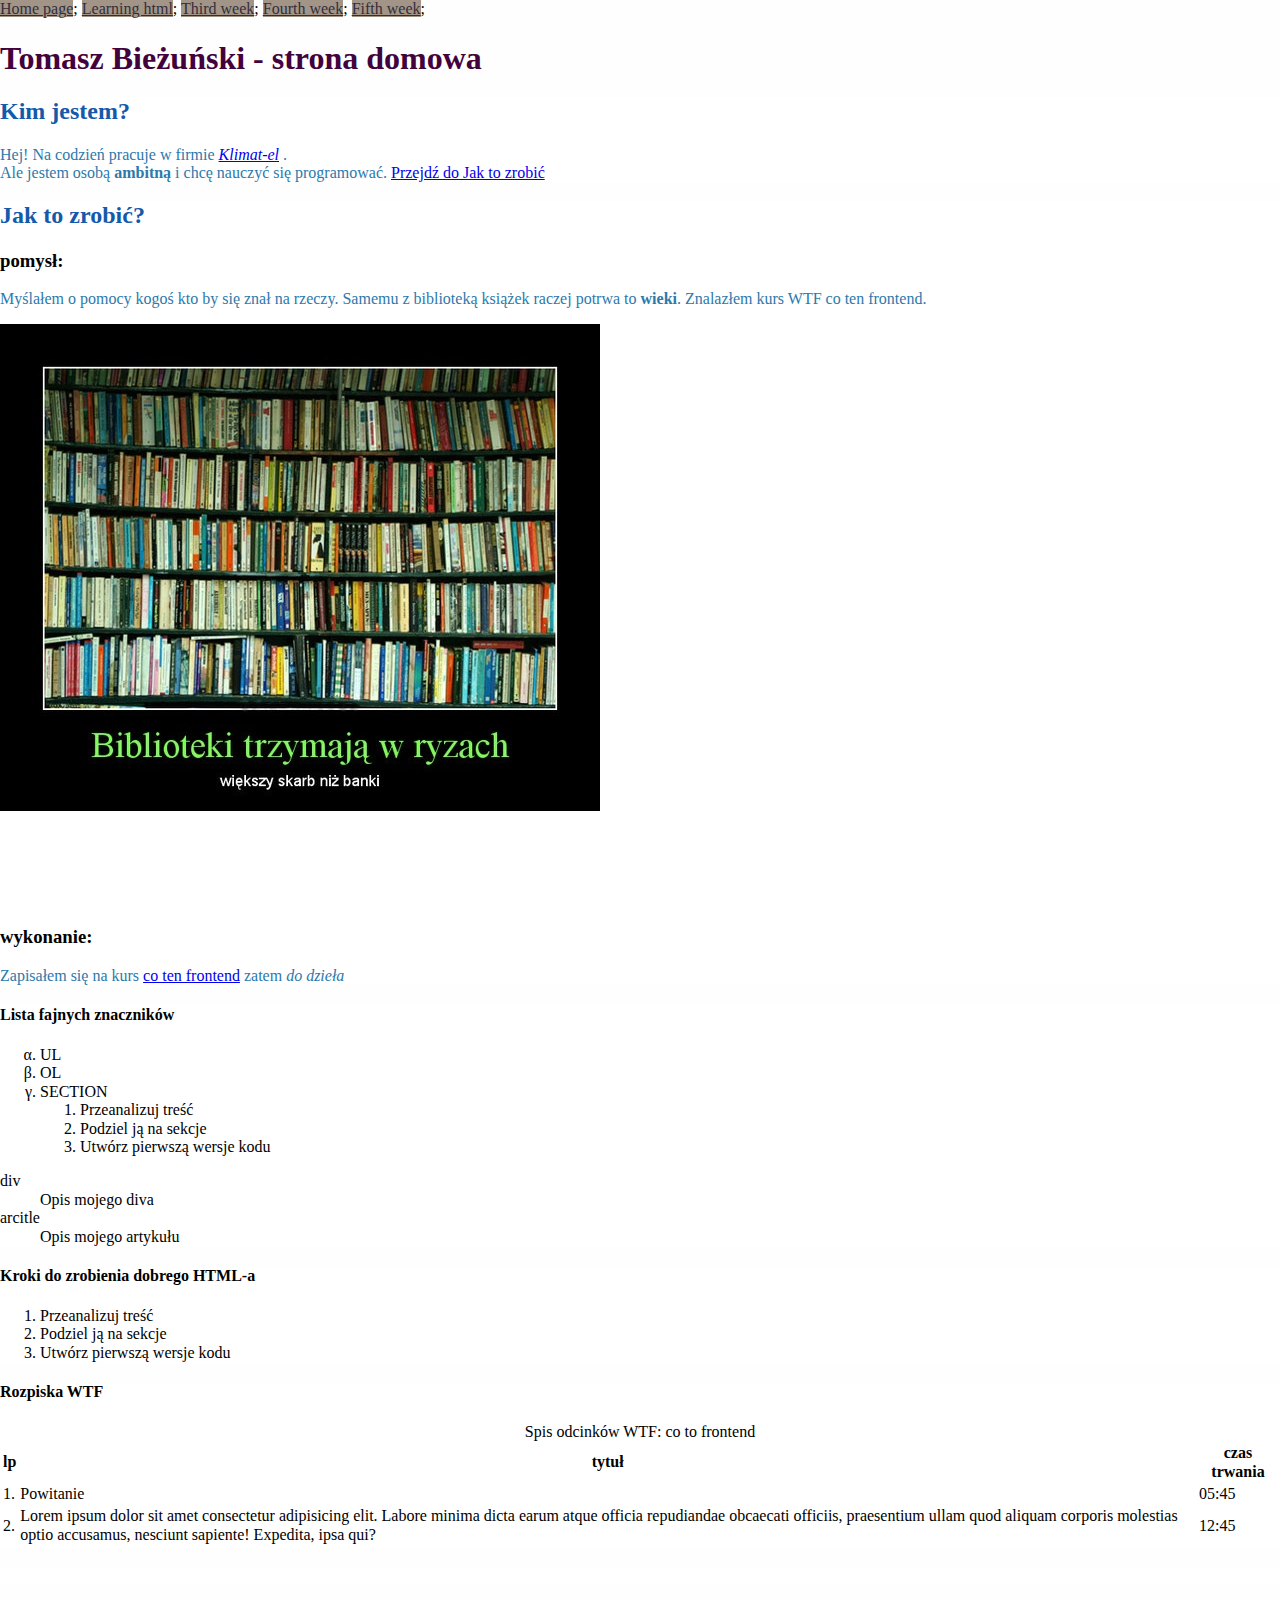
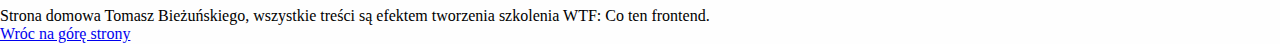
<file: index.html>
<!DOCTYPE html>
<html lang="pl">

<head>
    <meta charset="UTF-8">
    <meta name="viewport" content="width=device-width, initial-scale=1.0">
    <title>Document</title>
    <link href="normalize.css" rel="stylesheet" type="text/css">
    <link href="style.css" rel="stylesheet" type="text/css">
</head>

<body>

    <header>
        <nav>
            <a class="header-style" href="index.html">Home page</a>;
            <a class="header-style" href="nauka-html.html">Learning html</a>;
            <a class="header-style" href="week03.html">Third week</a>;
            <a class="header-style" href="week04.html">Fourth week</a>;
            <a class="header-style" href="week05.html">Fifth week</a>;
        </nav>
    </header>

    <main>

        <header id="top">
            <h1 class="nauka">Tomasz Bieżuński - strona domowa</h1>
        </header>

        <section>
            <h2>Kim jestem?</h2>

            <p>Hej! Na codzień pracuje w firmie <i><a href=http://klimat-el.pl>Klimat-el</a> </i>.
                <br/>Ale jestem osobą<b> ambitną </b> i chcę nauczyć się programować.
                <a href="#Jak_to_zrobić">Przejdź do Jak to zrobić</a>

            </p>
        </section>

        <section id="Jak_to_zrobić">
            <h2>Jak to zrobić?</h2>
            <article>
                <h3>pomysł:</h3>
                <p>Myślałem o pomocy kogoś kto by się znał na rzeczy. Samemu z biblioteką książek raczej potrwa to <strong>wieki</strong>. Znalazłem kurs WTF co ten frontend. </p>
                <img src="bibioteka.jpg" alt="What?" />

                <br/>
                <br/>
                <br/>
                <br/>
                <br/>
                <br/>
                <h3>wykonanie:</h3>
                <p>
                    Zapisałem się na kurs <a href=https://cotenfrontend.pl>co ten frontend</a> zatem
                    <em>do dzieła</em>
                </p>
            </article>
        </section>

        <section>
            <h4>Lista fajnych znaczników</h4>
            <ul class="list">
                <li class="list__item">UL</li>
                <li class="list__item">OL</li>
                <li class="list__item">SECTION
                    <ol>
                        <li>Przeanalizuj treść</li>
                        <li>Podziel ją na sekcje</li>
                        <li>Utwórz pierwszą wersje kodu</li>
                    </ol>
                </li>
            </ul>
            <dl>
                <dt>div</dt>
                <dd>Opis mojego diva</dd>

                <dt>arcitle</dt>
                <dd>Opis mojego artykułu</dd>
            </dl>
        </section>

        <section>
            <h4>Kroki do zrobienia dobrego HTML-a</h4>
            <ol>
                <li>Przeanalizuj treść</li>
                <li>Podziel ją na sekcje</li>
                <li>Utwórz pierwszą wersje kodu</li>
            </ol>
        </section>

        <section>
            <h4>Rozpiska WTF</h4>
            <table class="table">
                <caption>Spis odcinków WTF: co to frontend

                </caption>
                <thead>
                    <tr>
                        <th>lp</th>
                        <th>tytuł</th>
                        <th>czas trwania</th>
                    </tr>
                </thead>
                <tbody>
                    <tr>
                        <td>1.</td>
                        <td>Powitanie</td>
                        <td>05:45</td>
                    </tr>
                    <tr>
                        <td>2.</td>
                        <td>Lorem ipsum dolor sit amet consectetur adipisicing elit. Labore minima dicta earum atque officia repudiandae obcaecati officiis, praesentium ullam quod aliquam corporis molestias optio accusamus, nesciunt sapiente! Expedita, ipsa
                            qui?
                        </td>
                        <td>12:45</td>
                    </tr>
                </tbody>
            </table>
        </section>

        <section>
            <h5>
                tajny tekst
            </h5>
        </section>


    </main>

    <footer>
        Strona domowa Tomasz Bieżuńskiego, wszystkie treści są efektem tworzenia szkolenia WTF: Co ten frontend.

        <br>
        <a href="#top">Wróc na górę strony</a>
        </br>

    </footer>

    <script src="main.js"></script>
</body>

</html>
</file>
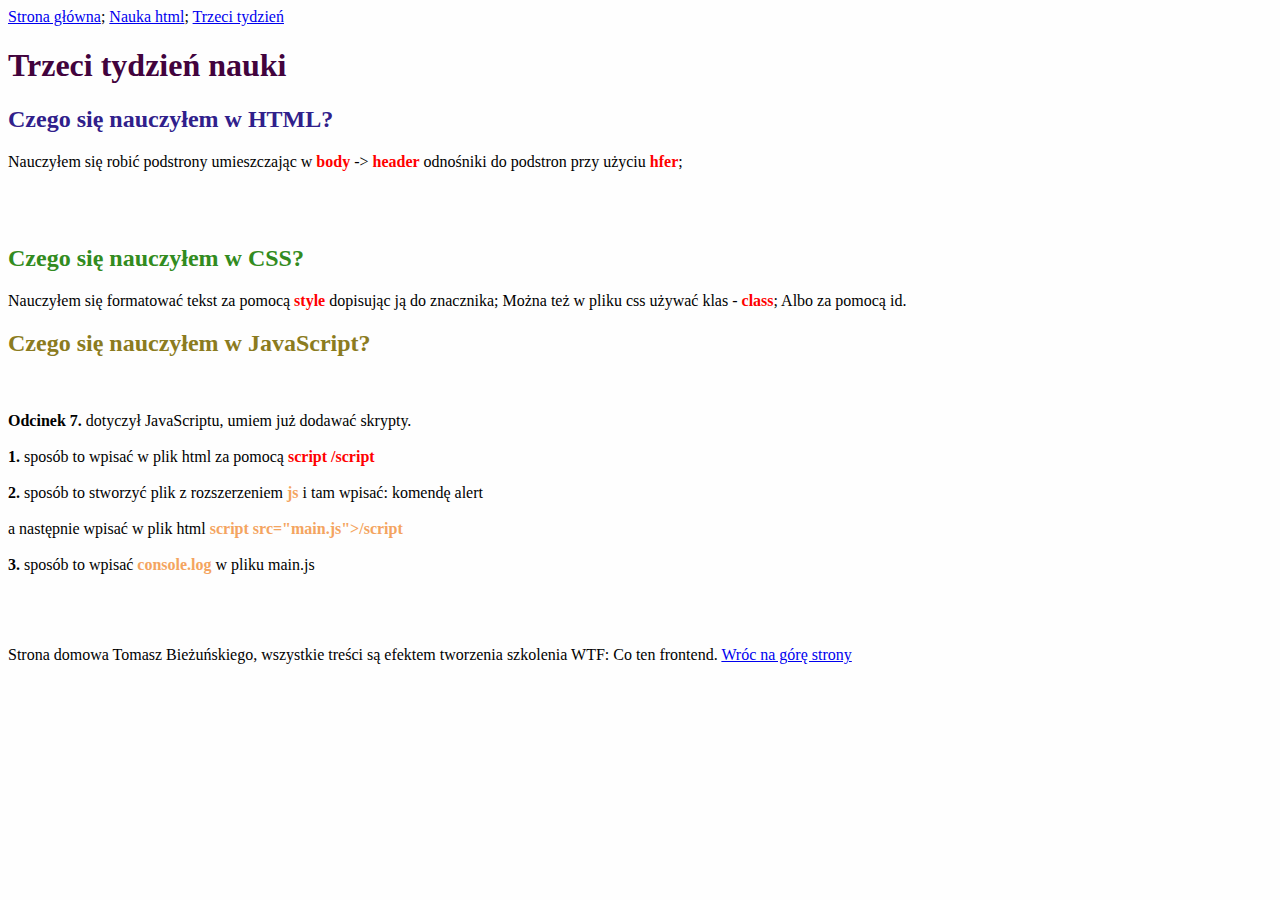
<file: 03week.html>
<!DOCTYPE html>
<html lang="en">

<head>
    <meta charset="UTF-8">
    <meta name="viewport" content="width=device-width, initial-scale=1.0">
    <title>03 week</title>
    <link href="style.css" rel="stylesheet" type="text/css">
</head>

<body>

    <header>
        <nav>
            <a href="index.html">Strona główna</a>;
            <a href="nauka-html.html">Nauka html</a>;
            <a href="03week.html">Trzeci tydzień</a>
        </nav>
    </header>

    <main>
        <header id="top">
            <h1>
                Trzeci tydzień nauki
            </h1>
            <h2 class="naukaHtml">Czego się nauczyłem w HTML?</h2>
            <article>
                Nauczyłem się robić podstrony umieszczając w <b style="color: red">body</b> -> <b style="color: red">header</b> odnośniki do podstron przy użyciu <b style="color: red">hfer</b>;
                </br>

            </article>
            </br>
            </br>
            </br>
            <h2 class="naukaCss">Czego się nauczyłem w CSS?</h2>
            <article>
                Nauczyłem się formatować tekst za pomocą <b style="color: red">style</b> dopisując ją do znacznika; Można też w pliku css używać klas - <b style="color: red">class</b>; Albo za pomocą id.

            </article>
            <h2 class="naukaJs">Czego się nauczyłem w JavaScript?</h2>
            <article>
                <br>
                <br> <b>Odcinek 7.</b> dotyczył JavaScriptu, umiem już dodawać skrypty.</br>
                <br> <b>1.</b> sposób to wpisać w plik html za pomocą <b style="color: red">script /script</b></br>
                <br> <b>2.</b> sposób to stworzyć plik z rozszerzeniem <b style="color:sandybrown"> js</b> i tam wpisać: komendę alert</br>
                <br> a następnie wpisać w plik html <b style="color: sandybrown">script src="main.js">/script</b></br>
                <br> <b>3.</b> sposób to wpisać <b style="color: sandybrown">console.log</b> w pliku main.js</br>
            </article>
            </br>
            </br>
            </br>
            </br>

        </header>
    </main>

</body>
<footer>
    Strona domowa Tomasz Bieżuńskiego, wszystkie treści są efektem tworzenia szkolenia WTF: Co ten frontend.
    <a href="#top">Wróc na górę strony</a>
</footer>
<script src="main.js"></script>


</html>
</file>
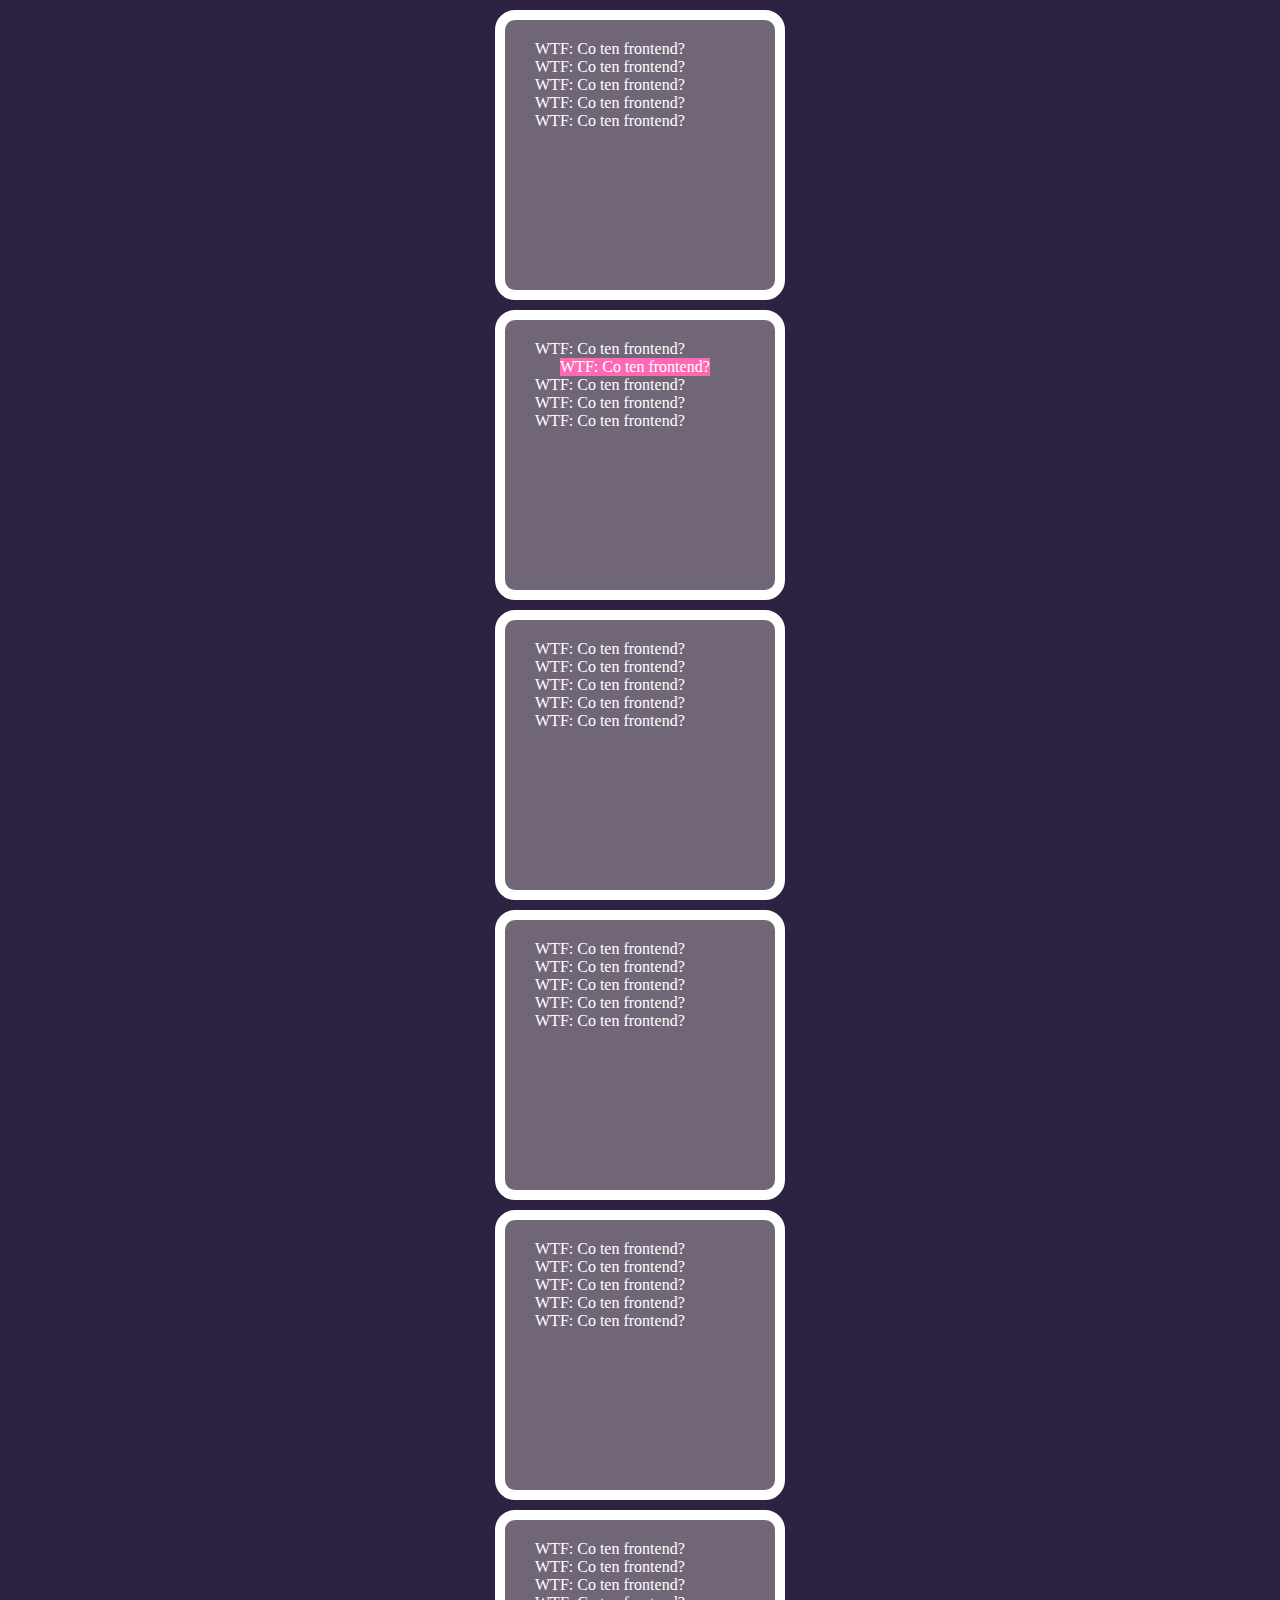
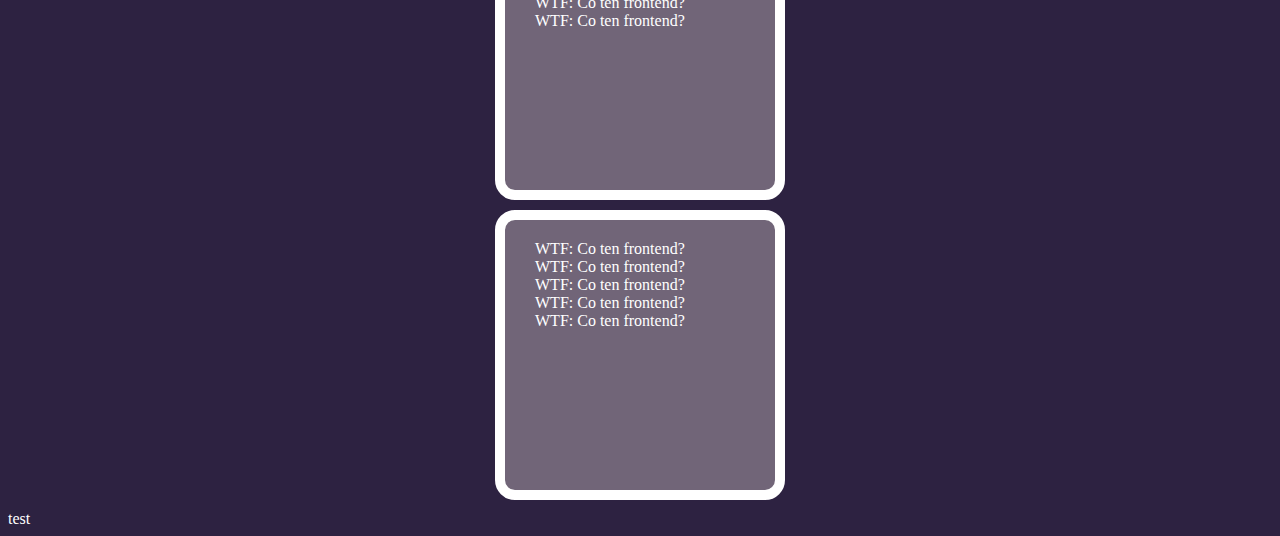
<file: box.html>
<!DOCTYPE html>
<html lang="en">

<head>
    <meta charset="UTF-8">
    <meta http-equiv="X-UA-Compatible" content="IE=edge">
    <meta name="viewport" content="width=device-width, initial-scale=1.0">
    <title>Document</title>
    <link href="box.css" rel="stylesheet" type="text/css">
</head>

<body>
    <div class="box">
        WTF: Co ten frontend? </br>
        WTF: Co ten frontend? </br>
        WTF: Co ten frontend? </br>
        WTF: Co ten frontend? </br>
        WTF: Co ten frontend? </br>
    </div>
    <div class="box">
        WTF: Co ten frontend? </br>
        <div class="centered">WTF: Co ten frontend? </div>
        WTF: Co ten frontend? </br>
        WTF: Co ten frontend? </br>
        WTF: Co ten frontend? </br>
    </div>
    <div class="box">
        WTF: Co ten frontend? </br>
        WTF: Co ten frontend? </br>
        WTF: Co ten frontend? </br>
        WTF: Co ten frontend? </br>
        WTF: Co ten frontend? </br>
    </div>
    <div class="box">
        WTF: Co ten frontend? </br>
        WTF: Co ten frontend? </br>
        WTF: Co ten frontend? </br>
        WTF: Co ten frontend? </br>
        WTF: Co ten frontend? </br>
    </div>
    <div class="box">
        WTF: Co ten frontend? </br>
        WTF: Co ten frontend? </br>
        WTF: Co ten frontend? </br>
        WTF: Co ten frontend? </br>
        WTF: Co ten frontend? </br>
    </div>
    <div class="box">
        WTF: Co ten frontend? </br>
        WTF: Co ten frontend? </br>
        WTF: Co ten frontend? </br>
        WTF: Co ten frontend? </br>
        WTF: Co ten frontend? </br>
    </div>
    <div class="box">
        WTF: Co ten frontend? </br>
        WTF: Co ten frontend? </br>
        WTF: Co ten frontend? </br>
        WTF: Co ten frontend? </br>
        WTF: Co ten frontend? </br>
    </div>


    <div>test</div>
</body>

</html>
</file>
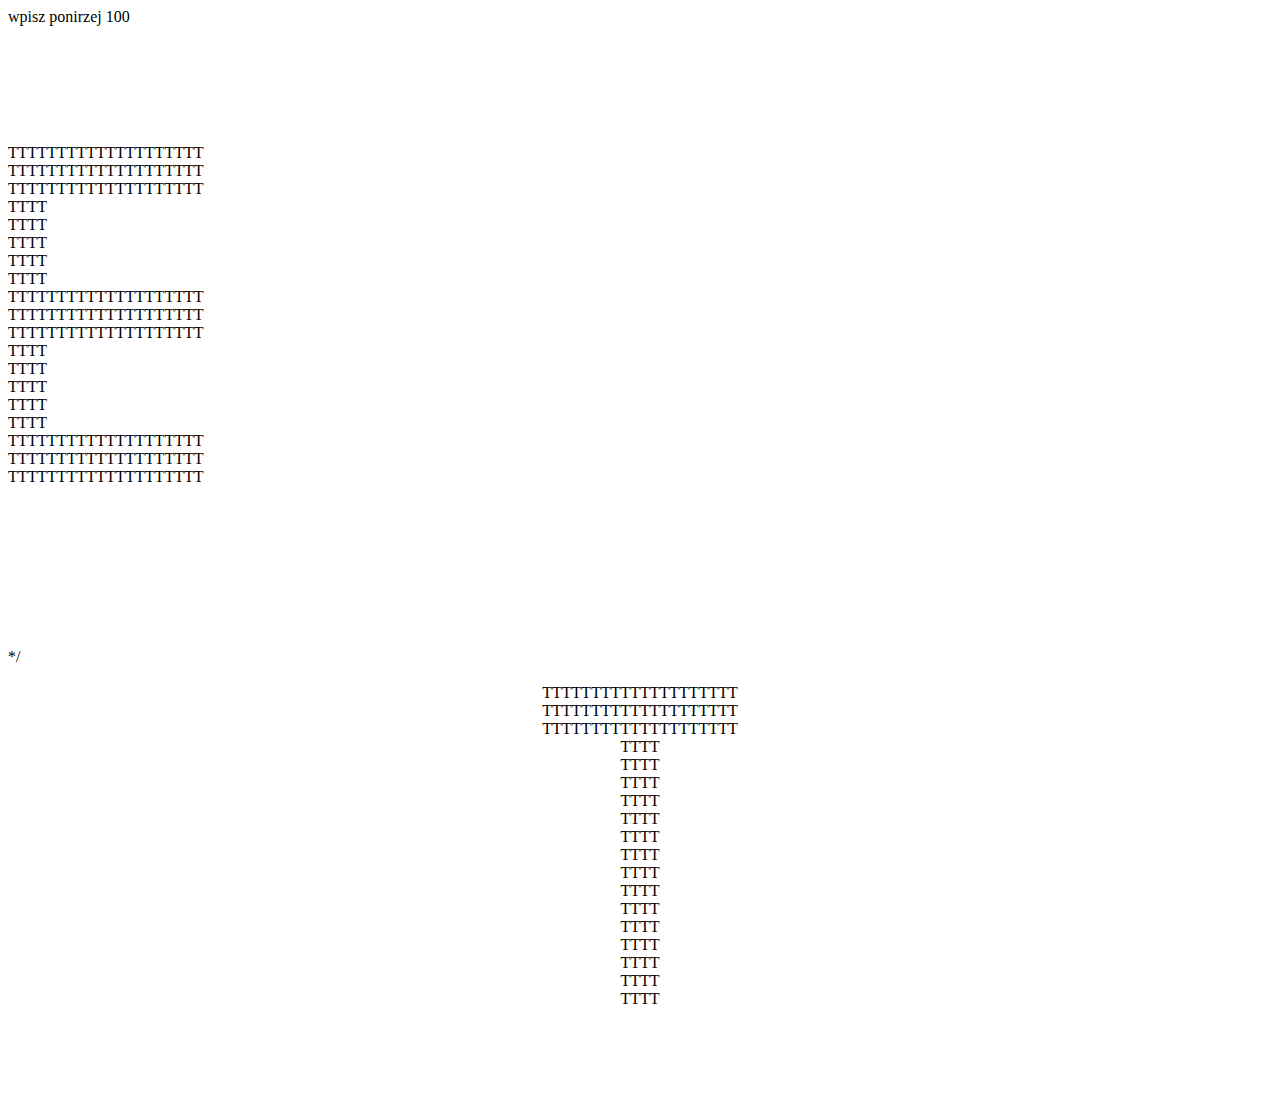
<file: gj.html>
<html>

<body>
    <table height="100" width="500" border="0" cellspacing="0">
        <tr>
            <script>
                var a = parseInt(prompt("podaj ile procent", "0"))
                if (a <= 100) {
                    for (var i = 0; i < a; i++) {
                        if (i <= 69) {
                            document.write("<td bgcolor=#009FB7></td>")
                        } else if (i > 69 && i <= 84) {
                            document.write("<td bgcolor=#FED766></td>")
                        } else if (i > 84 && i <= 94) {
                            document.write("<td bgcolor=#B0AE49></td>")
                        } else {
                            document.write("<td bgcolor=#FE4A49></td>")
                        }
                    }
                } else {
                    document.write("wpisz ponirzej 100")
                }
            </script>
        </tr>
    </table>

    <script>
        for (var x = 0; x < 3; x++) {
            document.write("<br>")
            for (var z = 0; z < 20; z++) {
                document.write("T")
            }
        }
        for (var x = 0; x < 5; x++) {
            document.write("<br>")
            for (var z = 0; z < 4; z++) {
                document.write("T")
            }
        }
        for (var x = 0; x < 3; x++) {
            document.write("<br>")
            for (var z = 0; z < 20; z++) {
                document.write("T")
            }
        }
        for (var x = 0; x < 5; x++) {
            document.write("<br>")
            for (var z = 0; z < 4; z++) {
                document.write("T")
            }
        }
        for (var x = 0; x < 3; x++) {
            document.write("<br>")
            for (var z = 0; z < 20; z++) {
                document.write("T")
            }
        }
    </script>
    <br><br><br><br><br><br>

</body>

</html>
<script>
    /*for (var i=17;i<20;i++){
                document.write("<br>")
                	for(var j=0;j<i;j++){
                	document.write("*")
                	}
                	}
                for (var a=19;a>0;a--){
                document.write("<br>")
                	for(var b=0;b<a;b++){
                	document.write("*")
                	}
                	}
</script>
<br><br><br><br></center>*/
<center>
    <script>
        for (var x = 0; x < 3; x++) {
            document.write("<br>")
            for (var z = 0; z < 20; z++) {
                document.write("T")
            }
        }
        for (var x = 0; x < 15; x++) {
            document.write("<br>")
            for (var z = 0; z < 4; z++) {
                document.write("T")
            }
        }
    </script>
    <br><br><br><br><br><br>
</center>
</script>
</file>
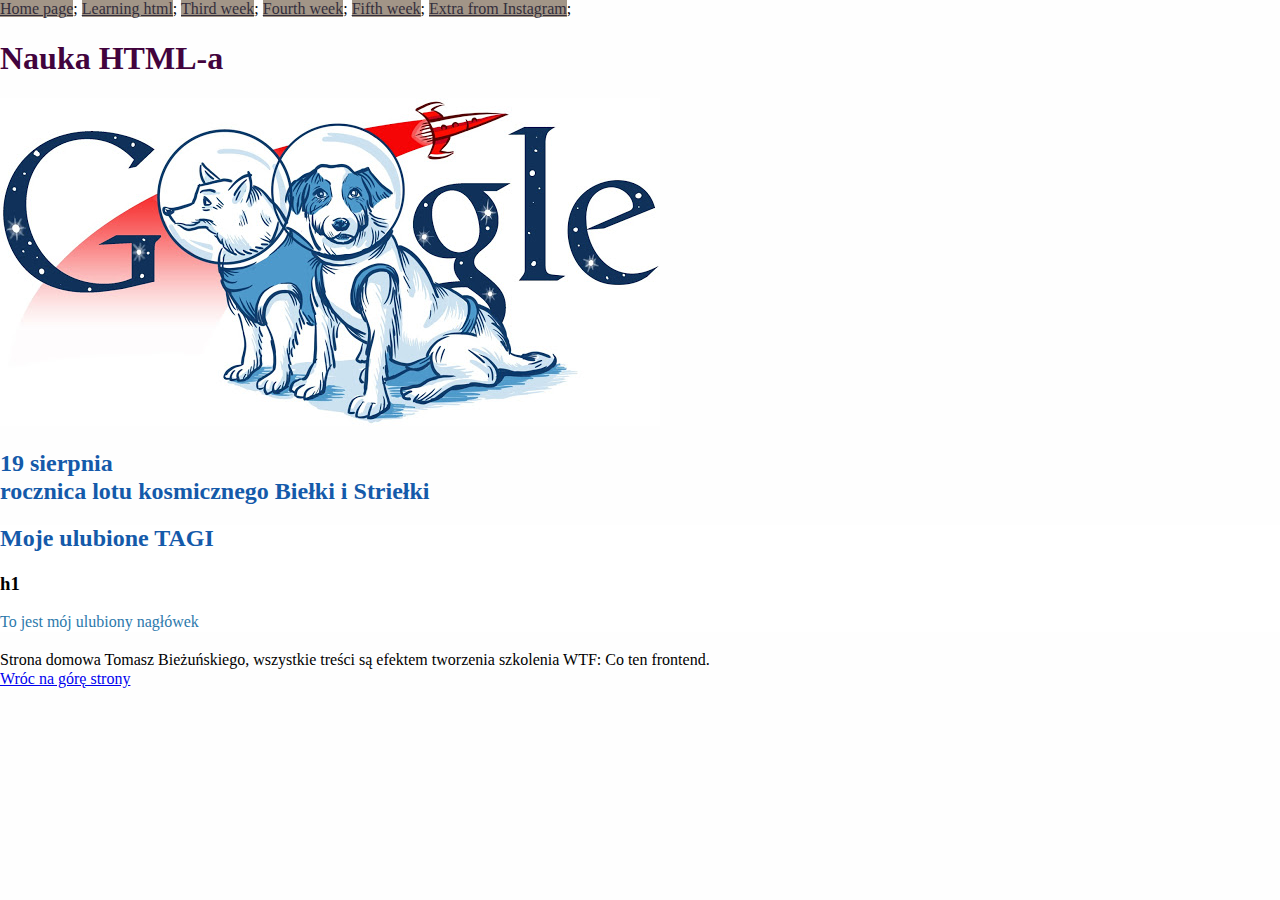
<file: nauka-html.html>
<!DOCTYPE html>
<html lang="pl">

<head>
    <meta charset="UTF-8">
    <meta name="viewport" content="width=device-width, initial-scale=1.0">
    <title>Document</title>
    <link href="normalize.css" rel="stylesheet" type="text/css">
    <link href="style.css" rel="stylesheet" type="text/css">
</head>

<body>

    <header>
        <nav>
            <a class="header-style" href="index.html">Home page</a>;
            <a class="header-style" href="nauka-html.html">Learning html</a>;
            <a class="header-style" href="week03.html">Third week</a>;
            <a class="header-style" href="week04.html">Fourth week</a>;
            <a class="header-style" href="week05.html">Fifth week</a>;
            <a class="header-style" href="extra.html">Extra from Instagram</a>;
        </nav>
    </header>

    <main>

        <header id="top">
            <h1>Nauka HTML-a</h1>

            <img src="BiełkaStriełka.jpg" alt="Lot w kosmos" />

            <h2>
                <article>

                    19 sierpnia <br>
                    <script src="BielkaStrielka.js"></script>
                    rocznica lotu kosmicznego Biełki i Striełki
                </article>

            </h2>
        </header>

        <section>
            <h2>Moje ulubione TAGI</h2>

            <article>
                <h3>h1</h3>
                <p>To jest mój ulubiony nagłówek</p>


            </article>
            <h2>


    </main>

    <footer>
        Strona domowa Tomasz Bieżuńskiego, wszystkie treści są efektem tworzenia szkolenia WTF: Co ten frontend.

        <br>
        <a href="#top">Wróc na górę strony</a>
        </br>

    </footer>

    <script>
        alert('Siema !');
    </script>
</body>

</html>
</file>
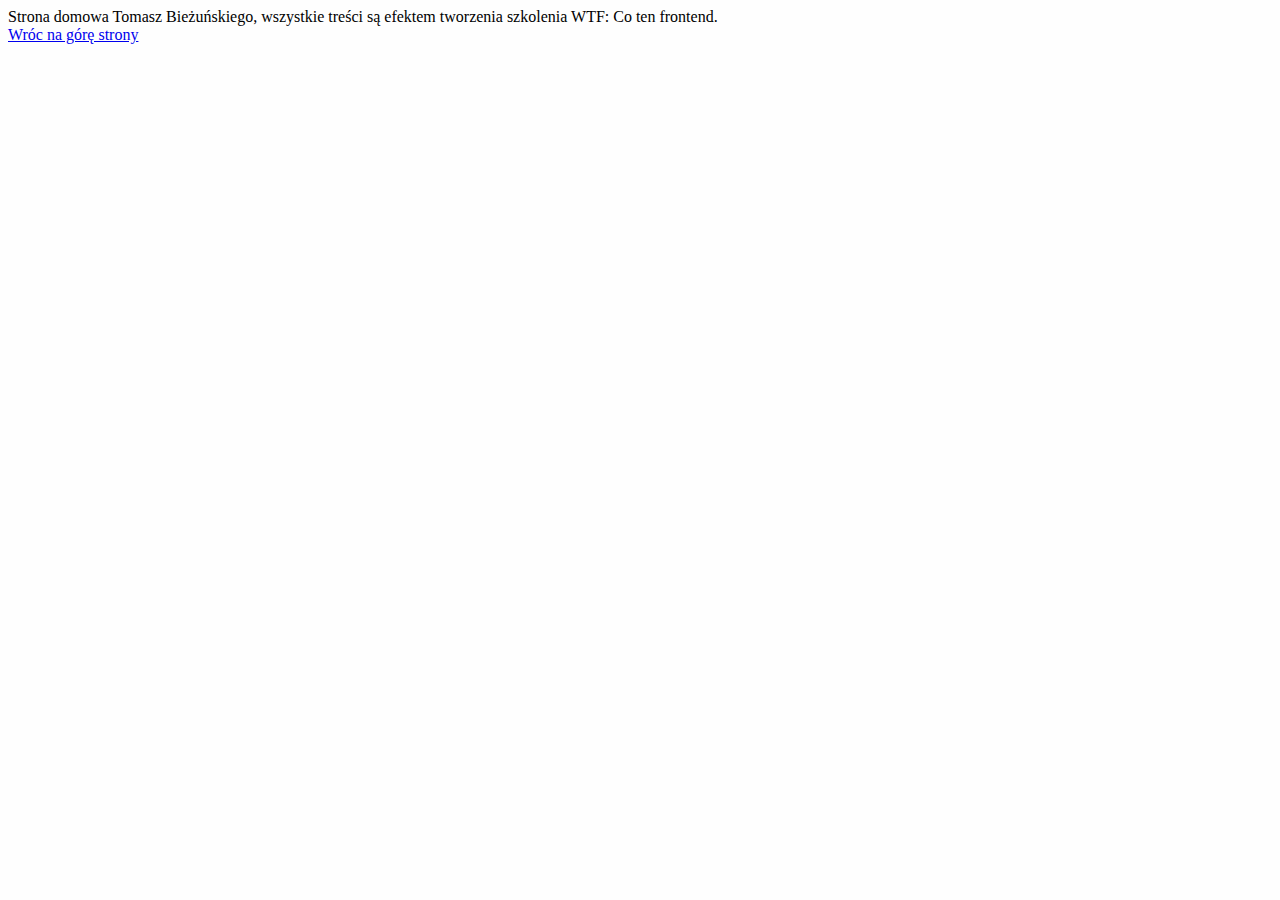
<file: rekrutacja.html>
<!DOCTYPE html>
<html lang="en">

<head>
    <meta charset="UTF-8">
    <meta name="viewport" content="width=device-width, initial-scale=1.0">
    <title>rekrutacja</title>
    <link href="style.css" rel="stylesheet" type="text/css">
</head>
<script src="rekrutacja.js"></script>


<body>
    <script>
        function Person(first, last, job, skills) {
            /* this.name = {first,last};*/
            this.lookingForJob = job;
            this.hasSkills = skills;

        }
        const you = new Person("Tomasz", "Biezunski", true, true);
        const bestCompany = 'rekrutacja@grupavist.pl';

        console.log(you);

        function applyToUs() {
            window.open(`mailto:${bestCompany}`
            }
            if (you.lookingForJob && you.hasSkills) {
                applyToUs;
            }
    </script>

</body>
<footer>
    Strona domowa Tomasz Bieżuńskiego, wszystkie treści są efektem tworzenia szkolenia WTF: Co ten frontend.

    <br>
    <a href="#top">Wróc na górę strony</a>
    </br>

</footer>



</html>
</file>
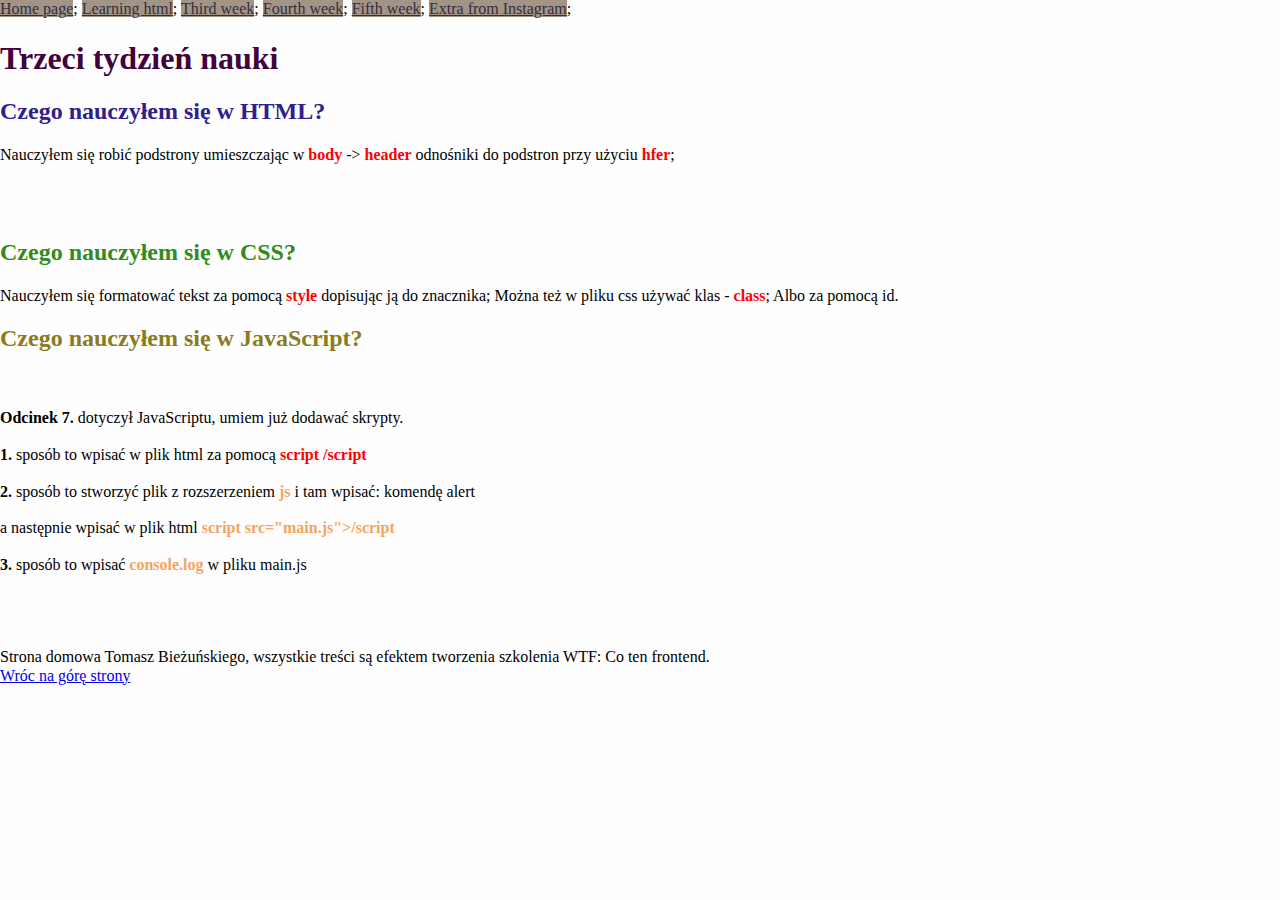
<file: week03.html>
<!DOCTYPE html>
<html lang="en">

<head>
    <meta charset="UTF-8">
    <meta name="viewport" content="width=device-width, initial-scale=1.0">
    <title>week 03</title>
    <link href="normalize.css" rel="stylesheet" type="text/css">
    <link href="style.css" rel="stylesheet" type="text/css">
</head>

<body>

    <header>
        <nav>
            <a class="header-style" href="index.html">Home page</a>;
            <a class="header-style" href="nauka-html.html">Learning html</a>;
            <a class="header-style" href="week03.html">Third week</a>;
            <a class="header-style" href="week04.html">Fourth week</a>;
            <a class="header-style" href="week05.html">Fifth week</a>;
            <a class="header-style" href="extra.html">Extra from Instagram</a>;

        </nav>
    </header>

    <main>
        <header id="top">
            <h1>
                Trzeci tydzień nauki
            </h1>
            <h2 class="naukaHtml">Czego nauczyłem się w HTML?</h2>
            <article>
                Nauczyłem się robić podstrony umieszczając w <b style="color: red">body</b> -> <b style="color: red">header</b> odnośniki do podstron przy użyciu <b style="color: red">hfer</b>;
                </br>

            </article>
            </br>
            </br>
            </br>
            <h2 class="naukaCss">Czego nauczyłem się w CSS?</h2>
            <article>
                Nauczyłem się formatować tekst za pomocą <b style="color: red">style</b> dopisując ją do znacznika; Można też w pliku css używać klas - <b style="color: red">class</b>; Albo za pomocą id.

            </article>
            <h2 class="naukaJs">Czego nauczyłem się w JavaScript?</h2>
            <article>
                <br>
                <br> <b>Odcinek 7.</b> dotyczył JavaScriptu, umiem już dodawać skrypty.</br>
                <br> <b>1.</b> sposób to wpisać w plik html za pomocą <b style="color: red">script /script</b></br>
                <br> <b>2.</b> sposób to stworzyć plik z rozszerzeniem <b style="color:sandybrown"> js</b> i tam wpisać: komendę alert</br>
                <br> a następnie wpisać w plik html <b style="color: sandybrown">script src="main.js">/script</b></br>
                <br> <b>3.</b> sposób to wpisać <b style="color: sandybrown">console.log</b> w pliku main.js</br>
            </article>
            </br>
            </br>
            </br>
            </br>

        </header>
    </main>

</body>
<footer>
    Strona domowa Tomasz Bieżuńskiego, wszystkie treści są efektem tworzenia szkolenia WTF: Co ten frontend.

    <br>
    <a href="#top">Wróc na górę strony</a>
    </br>

</footer>
<script src="main.js"></script>


</html>
</file>
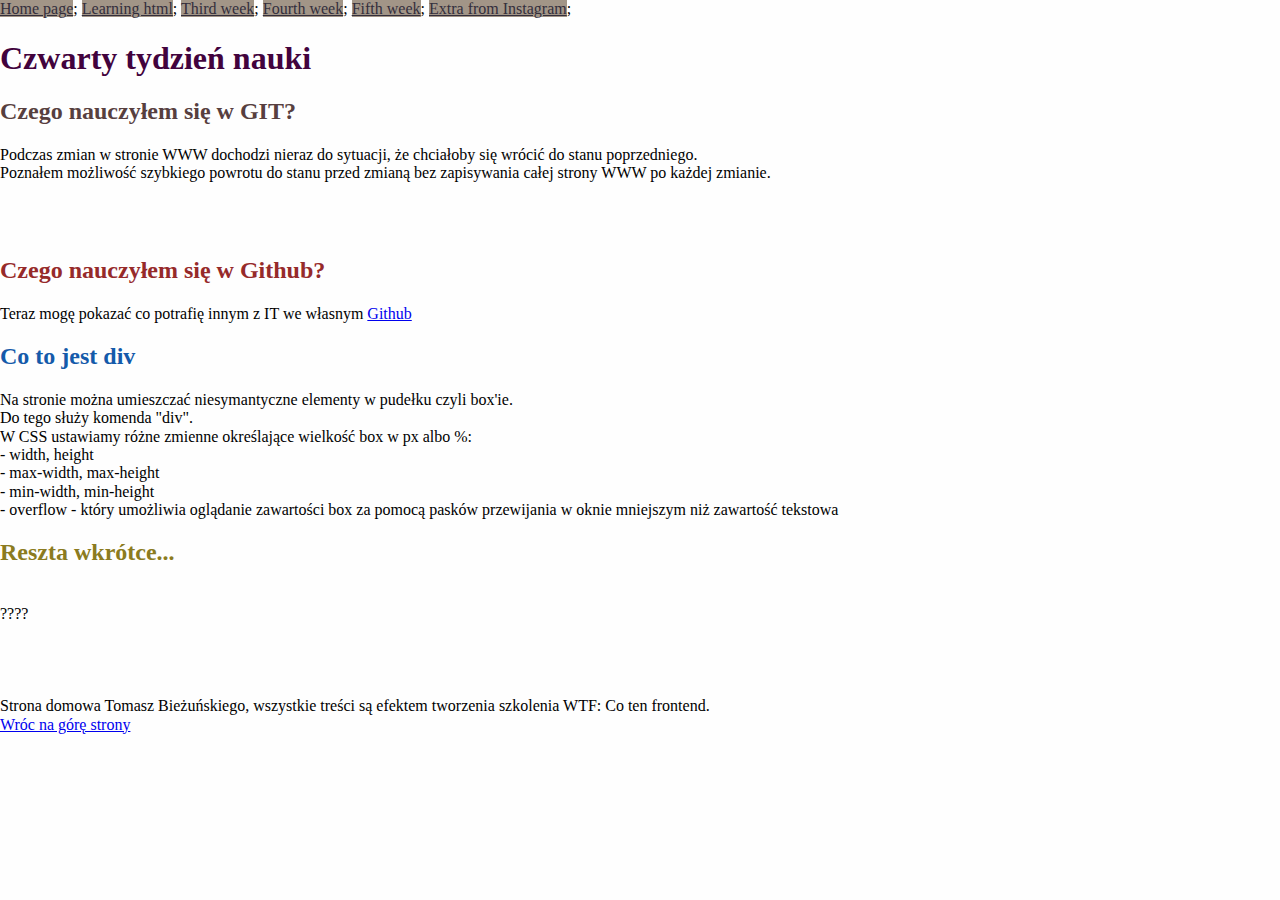
<file: week04.html>
<!DOCTYPE html>
<html lang="en">

<head>
    <meta charset="UTF-8">
    <meta name="viewport" content="width=device-width, initial-scale=1.0">
    <title>week 04</title>
    <link href="normalize.css" rel="stylesheet" type="text/css">
    <link href="style.css" rel="stylesheet" type="text/css">
</head>

<body>

    <header>
        <nav>
            <a class="header-style" href="index.html">Home page</a>;
            <a class="header-style" href="nauka-html.html">Learning html</a>;
            <a class="header-style" href="week03.html">Third week</a>;
            <a class="header-style" href="week04.html">Fourth week</a>;
            <a class="header-style" href="week05.html">Fifth week</a>;
            <a class="header-style" href="extra.html">Extra from Instagram</a>;
        </nav>
    </header>

    <main>
        <header id="top">
            <h1>
                Czwarty tydzień nauki
            </h1>
            <h2 class="naukaGit">Czego nauczyłem się w GIT?</h2>
            <article>
                Podczas zmian w stronie WWW dochodzi nieraz do sytuacji, że chciałoby się wrócić do stanu poprzedniego.
                <br> Poznałem możliwość szybkiego powrotu do stanu przed zmianą bez zapisywania całej strony WWW po każdej zmianie.
                </br>

            </article>
            </br>
            </br>
            </br>
            <h2 class="naukaGithub">Czego nauczyłem się w Github?</h2>
            <article>
                Teraz mogę pokazać co potrafię innym z IT we własnym <a href=https://github.com/TomaszBiezunski/homepage>Github</a>


            </article>
            <h2 class="życie w pudełku czyli div"> Co to jest div</h2>
            <article>
                Na stronie można umieszczać niesymantyczne elementy w pudełku czyli box'ie.<br/> Do tego służy komenda "div".<br/> W CSS ustawiamy różne zmienne określające wielkość box w px albo %:<br/> - width, height<br/> - max-width, max-height<br/>                - min-width, min-height
                <br/> - overflow - który umożliwia oglądanie zawartości box za pomocą pasków przewijania w oknie mniejszym niż zawartość tekstowa<br/>

            </article>

            <h2 class="naukaJs">Reszta wkrótce...</h2>
            <article>
                <br> ???? </br>
            </article>

            </br>
            </br>
            </br>
            </br>

        </header>
    </main>

</body>
<footer>
    Strona domowa Tomasz Bieżuńskiego, wszystkie treści są efektem tworzenia szkolenia WTF: Co ten frontend.

    <br>
    <a href="#top">Wróc na górę strony</a>
    </br>

</footer>


</html>
</file>
<file: style.css>
html {
    box-sizing: border-box;
}

*,
*:before,
*:after {
    box-sizing: inherit;
}

body {
    background: #fefefe;
}

section {
    background: white;
}

h1 {
    color: #42033D;
}

p {
    color: #2c79ac;
}

h2 {
    color: #145aaa;
}

h4 {
    color: black;
}

h5 {
    color: white;
}

.naukaHtml {
    color: #30208b;
}

.naukaCss {
    color: #328b20;
}

.naukaJs {
    color: #8b7b20;
}

.naukaGit {
    color: #573f3f
}

.naukaGithub {
    color: #962a2a
}

.header-style {
    color: #332E3C;
    background: #A29587;
}

.list {
    list-style: lower-greek;
}

.table {
    width: 100%;
}
</file>
<file: box.css>
body {
    background: #2D2241;
    color: #fff;
}

.box {
    background: rgba(214, 203, 203, 0.4);
    overflow: auto;
    width: 200px;
    height: 200px;
    padding: 20px 40px 50px 30px;
    border-width: 10px;
    border-style: solid;
    border-color: #fff;
    border-radius: 20px;
    margin: 10px auto;
}

.centered {
    margin: 0 auto;
    background: hotpink;
    width: 150px;
}
</file>
